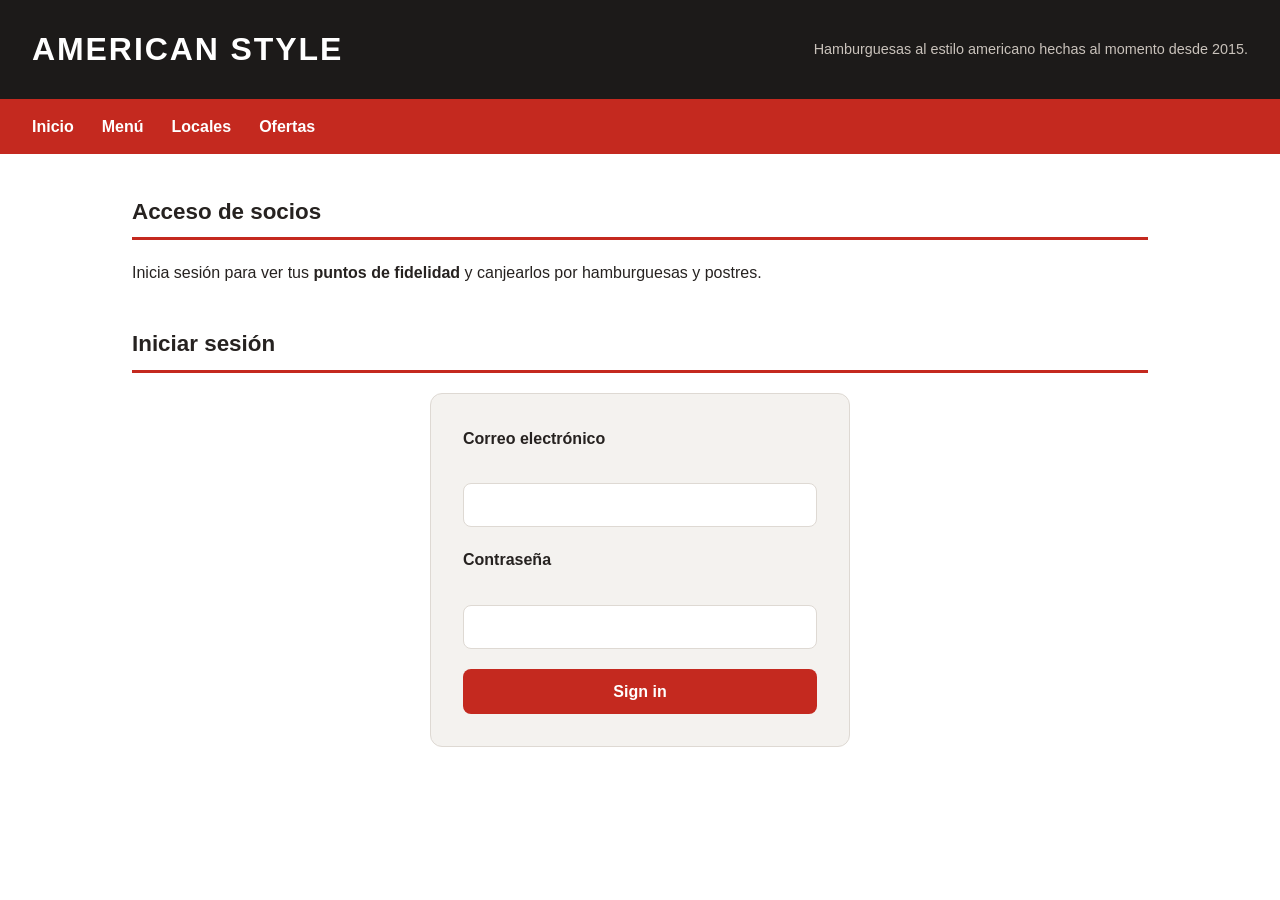
<file: iniciar.html>
<!--[Nombre: Andrés Karambasis]-->
<!DOCTYPE html>
<html lang="es">
<head>
  <meta charset="UTF-8">
  <meta name="viewport" content="width=device-width, initial-scale=1.0">
  <title>American Style — Acceso</title>
  <link rel="stylesheet" href="styles.css">
</head>
<body>

  <header>
    <h1>American Style</h1>
    <p>Hamburguesas al estilo americano hechas al momento desde 2015.</p>
  </header>

  <nav aria-label="Navegación principal">
    <ul>
      <li><a href="burger_inicio.html">Inicio</a></li>
      <li><a href="burger_menu.html">Menú</a></li>
      <li><a href="burger_locales.html">Locales</a></li>
      <li><a href="burger_ofertas.html">Ofertas</a></li>
    </ul>
  </nav>

  <main>

    <section id="bienvenida">
      <h2>Acceso de socios</h2>
      <p>
        Inicia sesión para ver tus <strong>puntos de fidelidad</strong> y
        canjearlos por hamburguesas y postres.
      </p>
    </section>

    <section id="acceso">
      <h2>Iniciar sesión</h2>
      <form>
        <p>
          <label for="email">Correo electrónico</label><br>
          <input type="email" id="email" name="email" required>
        </p>
        <p>
          <label for="password">Contraseña</label><br>
          <input type="password" id="password" name="password" minlength="8" required>
        </p>
        <button type="submit">Sign in</button>
      </form>
    </section>

  </main>

  

</body>
</html>
</file>
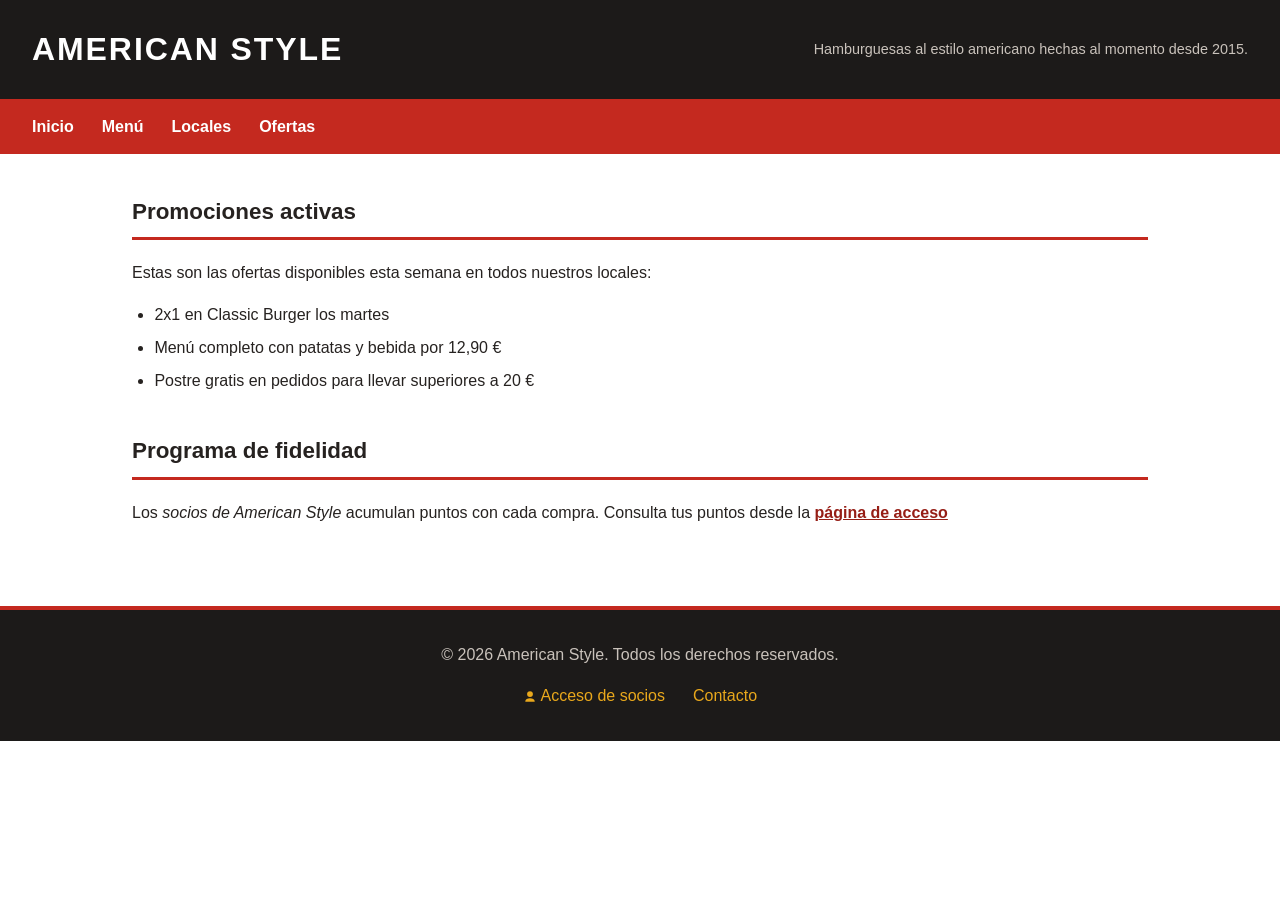
<file: ofertas.html>
<!--[Nombre: Andrés Karambasis]-->
<!DOCTYPE html>
<html lang="es">
<head>
  <meta charset="UTF-8">
  <meta name="viewport" content="width=device-width, initial-scale=1.0">
  <title>American Style — Ofertas</title>
  <link rel="stylesheet" href="styles.css">
</head>
<body>

  <header>
    <h1>American Style</h1>
    <p>Hamburguesas al estilo americano hechas al momento desde 2015.</p>
  </header>

  <nav aria-label="Navegación principal">
    <ul>
      <li><a href="burger_inicio.html">Inicio</a></li>
      <li><a href="burger_menu.html">Menú</a></li>
      <li><a href="burger_locales.html">Locales</a></li>
      <li><a href="burger_ofertas.html">Ofertas</a></li>
    </ul>
  </nav>

  <main>

    <section id="promociones">
      <h2>Promociones activas</h2>
      <p>Estas son las ofertas disponibles esta semana en
        todos nuestros locales:</p>
      <ul>
        <li>2x1 en Classic Burger los martes</li>
        <li>Menú completo con patatas y bebida por 12,90 €</li>
        <li>Postre gratis en pedidos para llevar superiores a 20 €</li></ul>
    </section>

    <section id="fidelidad">
      <h2>Programa de fidelidad</h2>
      <p>
        Los <em>socios de American Style</em> acumulan puntos con cada
        compra. Consulta tus puntos desde la
        <a href="burger_login.html">página de acceso</a></p>
    </section>

  </main>

  <footer>
    <p>&copy; 2026 American Style. Todos los derechos reservados.</p>
    <nav aria-label="Navegación del pie de página">
      <ul>
        <li>
          <a href="burger_login.html">
            <svg class="nav-user-icon" viewBox="0 0 24 24" width="14" height="14" fill="currentColor" aria-hidden="true"><path d="M12 12a5 5 0 1 0 0-10 5 5 0 0 0 0 10Zm0 2c-4.42 0-8 2.24-8 5v1h16v-1c0-2.76-3.58-5-8-5Z"/></svg>
            Acceso de socios
          </a>
        </li>
        <li><a href="mailto:info@americanstyle.example">Contacto</a></li>
      </ul>
    </nav>
  </footer>

</body>
</html>
</file>
<file: styles.css>
/* ============================================================
   American Style — hoja de estilos compartida
   Nombres: [Escribe aquí tu nombre / el de tu pareja]
   ============================================================ */


/* ------------------------------------------------------------
   1. VARIABLES DE COLOR
   Se definen una sola vez en :root y se reutilizan con var().
   Así, cambiar la paleta del sitio se hace en un único lugar.
   ------------------------------------------------------------ */
:root {
  --rojo: #c4291f;
  --rojo-oscuro: #961e16;
  --mostaza: #e9a81c;
  --carbon: #1c1a19;
  --superficie: #f4f2ef;
  --borde: #ded9d3;
  --texto: #262220;
}


/* ------------------------------------------------------------
   2. RESET
   box-sizing: border-box hace que el padding y el borde se
   cuenten DENTRO del ancho declarado. Sin esto, un elemento
   con width:100% más padding se saldría de su contenedor.
   ------------------------------------------------------------ */
* {
  box-sizing: border-box;
}

body {
  margin: 0;
  padding: 0;
  font-family: "Helvetica Neue", Helvetica, Arial, sans-serif;
  font-size: 16px;
  line-height: 1.6;
  color: var(--texto);
  background-color: #ffffff;
}


/* ------------------------------------------------------------
   3. HEADER CON FLEXBOX
   display:flex pone el título y el eslogan en una misma fila.
   justify-content:space-between los separa a los dos extremos.
   align-items:center los alinea verticalmente entre sí.
   flex-wrap permite que bajen de línea si no caben.
   ------------------------------------------------------------ */
header {
  display: flex;
  justify-content: space-between;
  align-items: center;
  flex-wrap: wrap;
  gap: 1rem;
  padding: 1.5rem 2rem;
  background-color: var(--carbon);
  color: #ffffff;
}

header h1 {
  margin: 0;
  font-size: 2rem;
  font-weight: 800;
  letter-spacing: 0.06em;
  text-transform: uppercase;
}

header p {
  margin: 0;
  font-size: 0.9rem;
  color: #c9c2bb;
}


/* ------------------------------------------------------------
   4. NAVEGACIÓN CON FLEXBOX
   El <ul> deja de ser una lista vertical con viñetas y pasa a
   ser una fila. list-style:none quita los marcadores, gap
   separa los enlaces sin necesidad de márgenes manuales.
   Esta regla afecta al nav del header y al del footer.
   ------------------------------------------------------------ */
nav ul {
  display: flex;
  flex-wrap: wrap;
  gap: 1.75rem;
  list-style: none;
  margin: 0;
  padding: 0;
}

/* Barra de navegación principal (el nav que cuelga de body) */
body > nav {
  padding: 0.9rem 2rem;
  background-color: var(--rojo);
}

body > nav a {
  color: #ffffff;
  text-decoration: none;
  font-weight: 600;
}

body > nav a:hover {
  text-decoration: underline;
}


/* ------------------------------------------------------------
   5. COMPOSICIÓN PRINCIPAL
   main se centra y se limita en anchura para que las líneas de
   texto no queden demasiado largas y sean legibles.
   ------------------------------------------------------------ */
main {
  max-width: 1080px;
  margin: 0 auto;
  padding: 2.5rem 2rem;
}


/* ------------------------------------------------------------
   6. GRID DE LA PÁGINA DE INICIO
   La página principal tiene <aside>, así que su main usa Grid
   de dos pistas: una ancha (2fr) para las secciones y otra
   estrecha (1fr) para la barra lateral.
   Las secciones se colocan en la columna 1 y el aside en la 2.
   align-items:start evita que el aside se estire a lo alto.
   ------------------------------------------------------------ */
main.home {
  display: grid;
  grid-template-columns: 2fr 1fr;
  gap: 2.5rem;
  align-items: start;
}

main.home > section {
  grid-column: 1;
  margin-bottom: 0;
}

main.home > aside {
  grid-column: 2;
  grid-row: 1;
}


/* ------------------------------------------------------------
   7. SECCIONES Y TÍTULOS
   Un borde inferior bajo cada <h2> marca dónde empieza cada
   bloque de contenido sin necesidad de más decoración.
   ------------------------------------------------------------ */
section {
  margin-bottom: 2.5rem;
}

section h2 {
  margin-top: 0;
  margin-bottom: 1.25rem;
  padding-bottom: 0.5rem;
  font-size: 1.4rem;
  border-bottom: 3px solid var(--rojo);
}


/* ------------------------------------------------------------
   8. TARJETAS
   Cada <article> se presenta como una tarjeta: fondo propio,
   relleno interior, borde, esquinas redondeadas y separación
   respecto a la siguiente.
   ------------------------------------------------------------ */
article {
  background-color: var(--superficie);
  padding: 1.5rem;
  border: 1px solid var(--borde);
  border-radius: 10px;
  margin-bottom: 1.5rem;
}

article h3 {
  margin-top: 0;
  margin-bottom: 0.75rem;
  font-size: 1.15rem;
  color: var(--rojo-oscuro);
}

article p:last-child,
article ul:last-child,
article ol:last-child {
  margin-bottom: 0;
}


/* ------------------------------------------------------------
   9. IMÁGENES
   max-width:100% impide que una imagen más ancha que su
   contenedor lo desborde; height:auto conserva la proporción
   al reducirse.
   ------------------------------------------------------------ */
img {
  max-width: 100%;
  height: auto;
  display: block;
  border-radius: 8px;
  margin-bottom: 1rem;
}


/* ------------------------------------------------------------
   10. BARRA LATERAL
   El borde izquierdo en mostaza la distingue del contenido
   principal sin cambiar su tamaño ni su posición.
   ------------------------------------------------------------ */
aside {
  background-color: var(--superficie);
  border: 1px solid var(--borde);
  border-left: 5px solid var(--mostaza);
  border-radius: 10px;
  padding: 1.5rem;
}

aside h2 {
  margin-top: 0;
  margin-bottom: 0.75rem;
  font-size: 1.15rem;
  border-bottom: none;
  padding-bottom: 0;
}


/* ------------------------------------------------------------
   11. LISTAS DE CONTENIDO
   Estilo común para las <ul> y <ol> que aparecen dentro de
   main, en todas las páginas del sitio.
   ------------------------------------------------------------ */
main ul,
main ol {
  padding-left: 1.4rem;
  margin-top: 0;
}

main li {
  margin-bottom: 0.45rem;
}


/* ------------------------------------------------------------
   12. ENLACES DENTRO DEL CONTENIDO
   ------------------------------------------------------------ */
main a {
  color: var(--rojo-oscuro);
  font-weight: 600;
}

main a:hover {
  color: var(--rojo);
}


/* ------------------------------------------------------------
   13. FORMULARIO DE ACCESO
   El formulario se presenta como una tarjeta centrada:
   max-width lo limita en anchura y margin:0 auto lo centra
   horizontalmente dentro de su sección.
   ------------------------------------------------------------ */
form {
  max-width: 420px;
  margin: 0 auto;
  background-color: var(--superficie);
  padding: 2rem;
  border: 1px solid var(--borde);
  border-radius: 12px;
}

form p {
  margin: 0 0 1.25rem;
}

/* Cada etiqueta ocupa su propia línea, encima del campo */
form label {
  display: block;
  margin-bottom: 0.4rem;
  font-weight: 600;
}

/* Campos a anchura completa de la tarjeta */
form input {
  width: 100%;
  padding: 0.75rem 0.9rem;
  border: 1px solid var(--borde);
  border-radius: 8px;
  font-size: 1rem;
  font-family: inherit;
  background-color: #ffffff;
}

/* Foco visible: indica con claridad qué campo está activo,
   también para quien navega con el teclado */
form input:focus {
  outline: 3px solid rgba(196, 41, 31, 0.3);
  outline-offset: 1px;
  border-color: var(--rojo);
}

form button {
  width: 100%;
  padding: 0.85rem;
  background-color: var(--rojo);
  color: #ffffff;
  border: none;
  border-radius: 8px;
  font-size: 1rem;
  font-weight: 700;
  font-family: inherit;
  cursor: pointer;
}

form button:hover {
  background-color: var(--rojo-oscuro);
}


/* ------------------------------------------------------------
   14. FOOTER
   Mismo fondo que el header para cerrar la página, separado
   de main por un borde superior en rojo.
   ------------------------------------------------------------ */
footer {
  padding: 2rem;
  background-color: var(--carbon);
  color: #c9c2bb;
  text-align: center;
  border-top: 4px solid var(--rojo);
}

footer p {
  margin: 0 0 1rem;
}

footer nav ul {
  justify-content: center;
}

footer a {
  color: var(--mostaza);
  text-decoration: none;
}

footer a:hover {
  text-decoration: underline;
}

/* El icono SVG del enlace de acceso se alinea con el texto */
footer svg {
  vertical-align: middle;
}


/* ------------------------------------------------------------
   15. BREAKPOINT RESPONSIVE
   Por debajo de 768px la composición cambia de verdad:
   el Grid de dos columnas pasa a una sola, el header apila
   título y eslogan, y la navegación se convierte en columna.
   ------------------------------------------------------------ */
@media (max-width: 768px) {

  main.home {
    grid-template-columns: 1fr;
    gap: 1.5rem;
  }

  main.home > section,
  main.home > aside {
    grid-column: 1;
    grid-row: auto;
  }

  header {
    flex-direction: column;
    align-items: flex-start;
    padding: 1.25rem;
  }

  body > nav ul {
    flex-direction: column;
    gap: 0.6rem;
  }

  main {
    padding: 1.5rem 1.25rem;
  }

}
</file>
